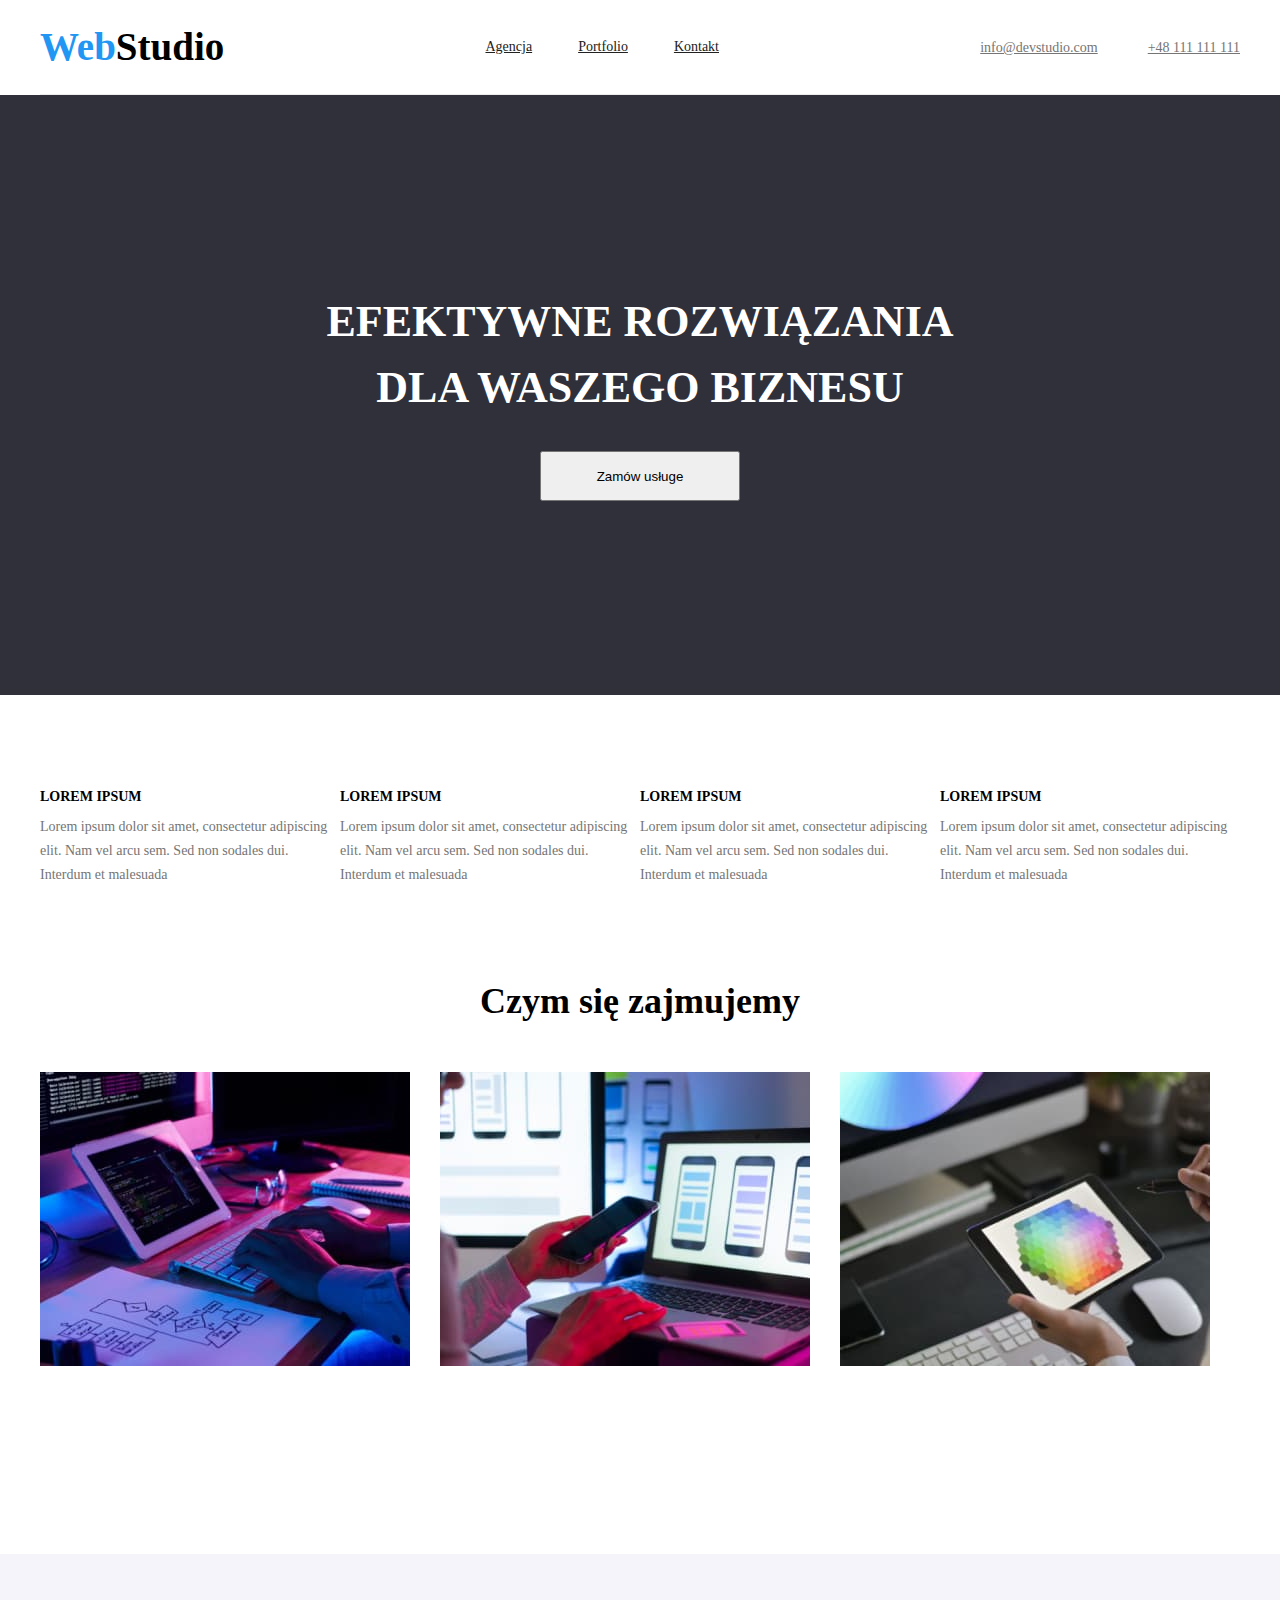
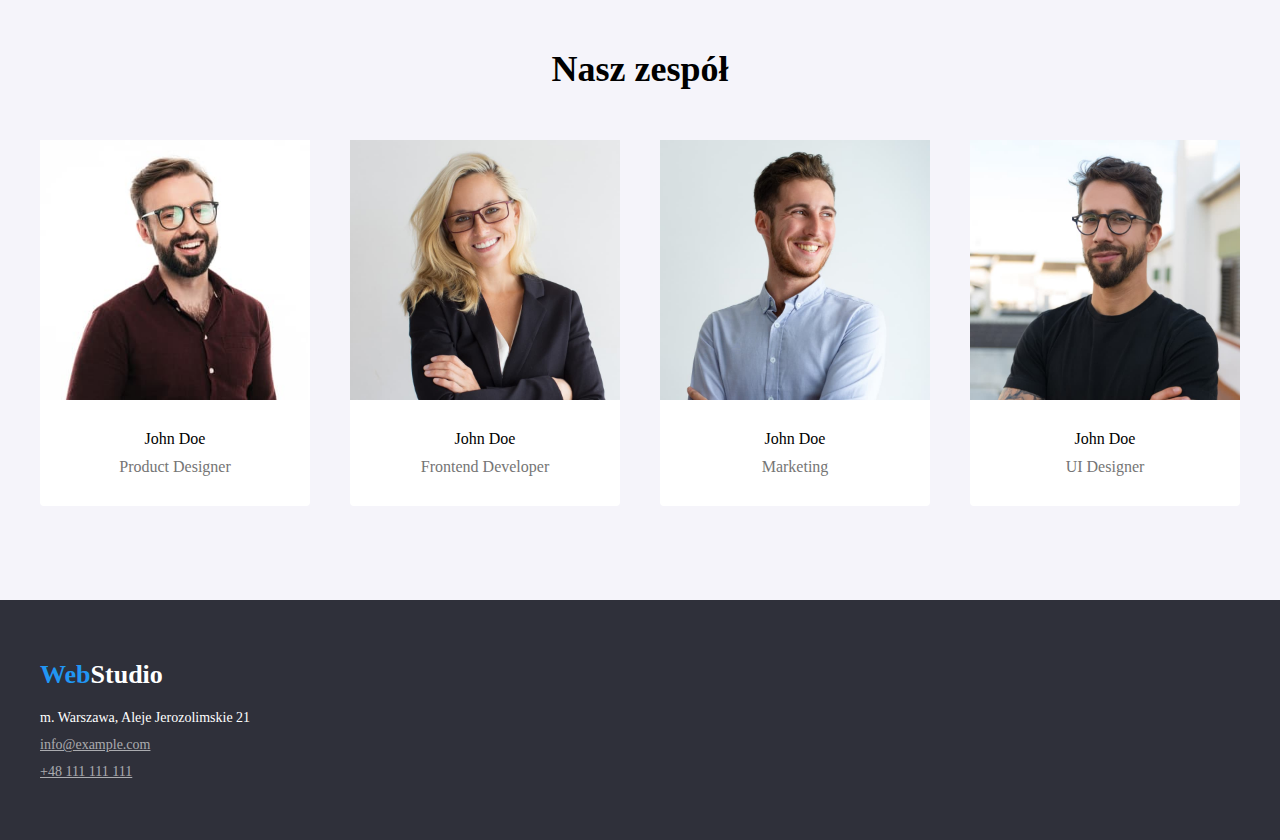
<file: index.html>
<!DOCTYPE html>
<html lang="pl">
  <head>
    <title>Studio - main page</title>
    <link rel="preconnect" href="https://fonts.googleapis.com" />
    <link rel="preconnect" href="https://fonts.gstatic.com" crossorigin />
    <link
      href="https://fonts.googleapis.com/css2?family=Montserrat:wght@400;700&family=Raleway:wght@700&family=Roboto:wght@400;500;700;900&display=swap"
      rel="stylesheet"
    />
    <link rel="stylesheet" href="./css/style.css" />
    <link
      rel="stylesheet"
      href="https://cdnjs.cloudflare.com/ajax/libs/modern-normalize/1.1.0/modern-normalize.min.css"
      integrity="sha512-wpPYUAdjBVSE4KJnH1VR1HeZfpl1ub8YT/NKx4PuQ5NmX2tKuGu6U/JRp5y+Y8XG2tV+wKQpNHVUX03MfMFn9Q=="
      crossorigin="anonymous"
      referrerpolicy="no-referrer"
    />
  </head>
  <body>
    <header class="page-header container">
      <a href="./index.html" class="web-title"
        ><h2>
          <span class="title-color1">Web</span
          ><span class="title-color2">Studio</span>
        </h2></a
      >
      <nav>
        <ul class="top-menu">
          <li class="menu-nav">
            <a class="menu-nav" href="Agencja">Agencja</a>
          </li>
          <li class="menu-nav">
            <a class="menu-nav" href="./portfolio.html">Portfolio</a>
          </li>
          <li class="menu-nav">
            <a class="menu-nav" href="Kontakt">Kontakt</a>
          </li>
        </ul>
      </nav>
      <nav>
        <ul class="top-menu">
          <li class="menu-link">
            <a class="link" href="mailto:info@devstudio.com"
              >info@devstudio.com</a
            >
          </li>
          <li class="menu-link">
            <a class="link" href="tel:+48111111111">+48 111 111 111</a>
          </li>
        </ul>
      </nav>
    </header>
    <main>
      <section>
        <ul class="bg-entry">
          <li>
            <h1 class="h1">
              EFEKTYWNE ROZWIĄZANIA <br />
              DLA WASZEGO BIZNESU
            </h1>
          </li>
          <li>
            <button class="button-entry" type="button">Zamów usługe</button>
          </li>
        </ul>
      </section>
      <section class="container">
        <ul class="main-page-card-set">
          <li class="main-page-card">
            <h4>LOREM IPSUM</h4>
            <p>
              Lorem ipsum dolor sit amet, consectetur adipiscing elit. Nam vel
              arcu sem. Sed non sodales dui. Interdum et malesuada
            </p>
          </li>
          <li class="main-page-card">
            <h4>LOREM IPSUM</h4>
            <p>
              Lorem ipsum dolor sit amet, consectetur adipiscing elit. Nam vel
              arcu sem. Sed non sodales dui. Interdum et malesuada
            </p>
          </li>
          <li class="main-page-card">
            <h4>LOREM IPSUM</h4>
            <p>
              Lorem ipsum dolor sit amet, consectetur adipiscing elit. Nam vel
              arcu sem. Sed non sodales dui. Interdum et malesuada
            </p>
          </li>
          <li class="main-page-card">
            <h4>LOREM IPSUM</h4>
            <p>
              Lorem ipsum dolor sit amet, consectetur adipiscing elit. Nam vel
              arcu sem. Sed non sodales dui. Interdum et malesuada
            </p>
          </li>
        </ul>
      </section>
      <section class="container">
        <h2 class="h2-what-we-do">Czym się zajmujemy</h2>
        <ul class="what-we-do-img">
          <li class="what-we-do-list">
            <img
              src="images/programer-working-his-desk.jpg"
              alt="programer-working-his-desk"
              width="370"
              height="294"
            />
          </li>
          <li class="what-we-do-list">
            <img
              src="images/team-creators-is-working-interface.jpg"
              alt="team-creators-is-working-interface"
              width="370"
              height="294"
            />
          </li>
          <li class="what-we-do-list">
            <img
              src="images/artist-web-desing-working.jpg"
              alt="artist-web-desing-working"
              width="370"
              height="294"
            />
          </li>
        </ul>
      </section>
      <section class="team-list">
        <div class="container">
          <h2 class="h2-team">Nasz zespół</h2>
          <ul class="members-list">
            <li class="desc-team">
              <figure>
                <img
                  src="images/John-Doe-1.jpg"
                  alt="Picture John Doe"
                  width="270"
                  height="260"
                />
                <figcaption>
                  <h4 class="h4-team-members">John Doe</h4>
                  <p class="member-position">Product Designer</p>
                </figcaption>
              </figure>
            </li>
            <li class="desc-team">
              <figure>
                <img
                  src="images/John-Doe-2.jpg"
                  alt="Picture John Doe"
                  width="270"
                  height="260"
                />
                <figcaption>
                  <h4 class="h4-team-members">John Doe</h4>
                  <p class="member-position">Frontend Developer</p>
                </figcaption>
              </figure>
            </li>
            <li class="desc-team">
              <figure>
                <img
                  src="images/John-Doe-3.jpg"
                  alt="Picture John Doe"
                  width="270"
                  height="260"
                />
                <figcaption>
                  <h4 class="h4-team-members">John Doe</h4>
                  <p class="member-position">Marketing</p>
                </figcaption>
              </figure>
            </li>
            <li class="desc-team">
              <figure>
                <img
                  src="images/John-Doe-4.jpg"
                  alt="Picture John Doe"
                  width="270"
                  height="260"
                />
                <figcaption>
                  <h4 class="h4-team-members">John Doe</h4>
                  <p class="member-position">UI Designer</p>
                </figcaption>
              </figure>
            </li>
          </ul>
        </div>
      </section>
    </main>
    <footer>
      <div class="container">
        <h2 class="web-title-footer">
          <span class="title-color1">Web</span
          ><span class="title-color3">Studio</span>
        </h2>
        <address class="address">m. Warszawa, Aleje Jerozolimskie 21</address>
        <address>
          <ul class="links-footer">
            <li class="footer-mail">
              <a class="address-footer" href="mailto:info@example.com"
                >info@example.com</a
              >
            </li>
            <li class="footer-tel">
              <a class="address-footer" href="tel:+48111111111"
                >+48 111 111 111</a
              >
            </li>
          </ul>
        </address>
      </div>
    </footer>
  </body>
</html>
</file>
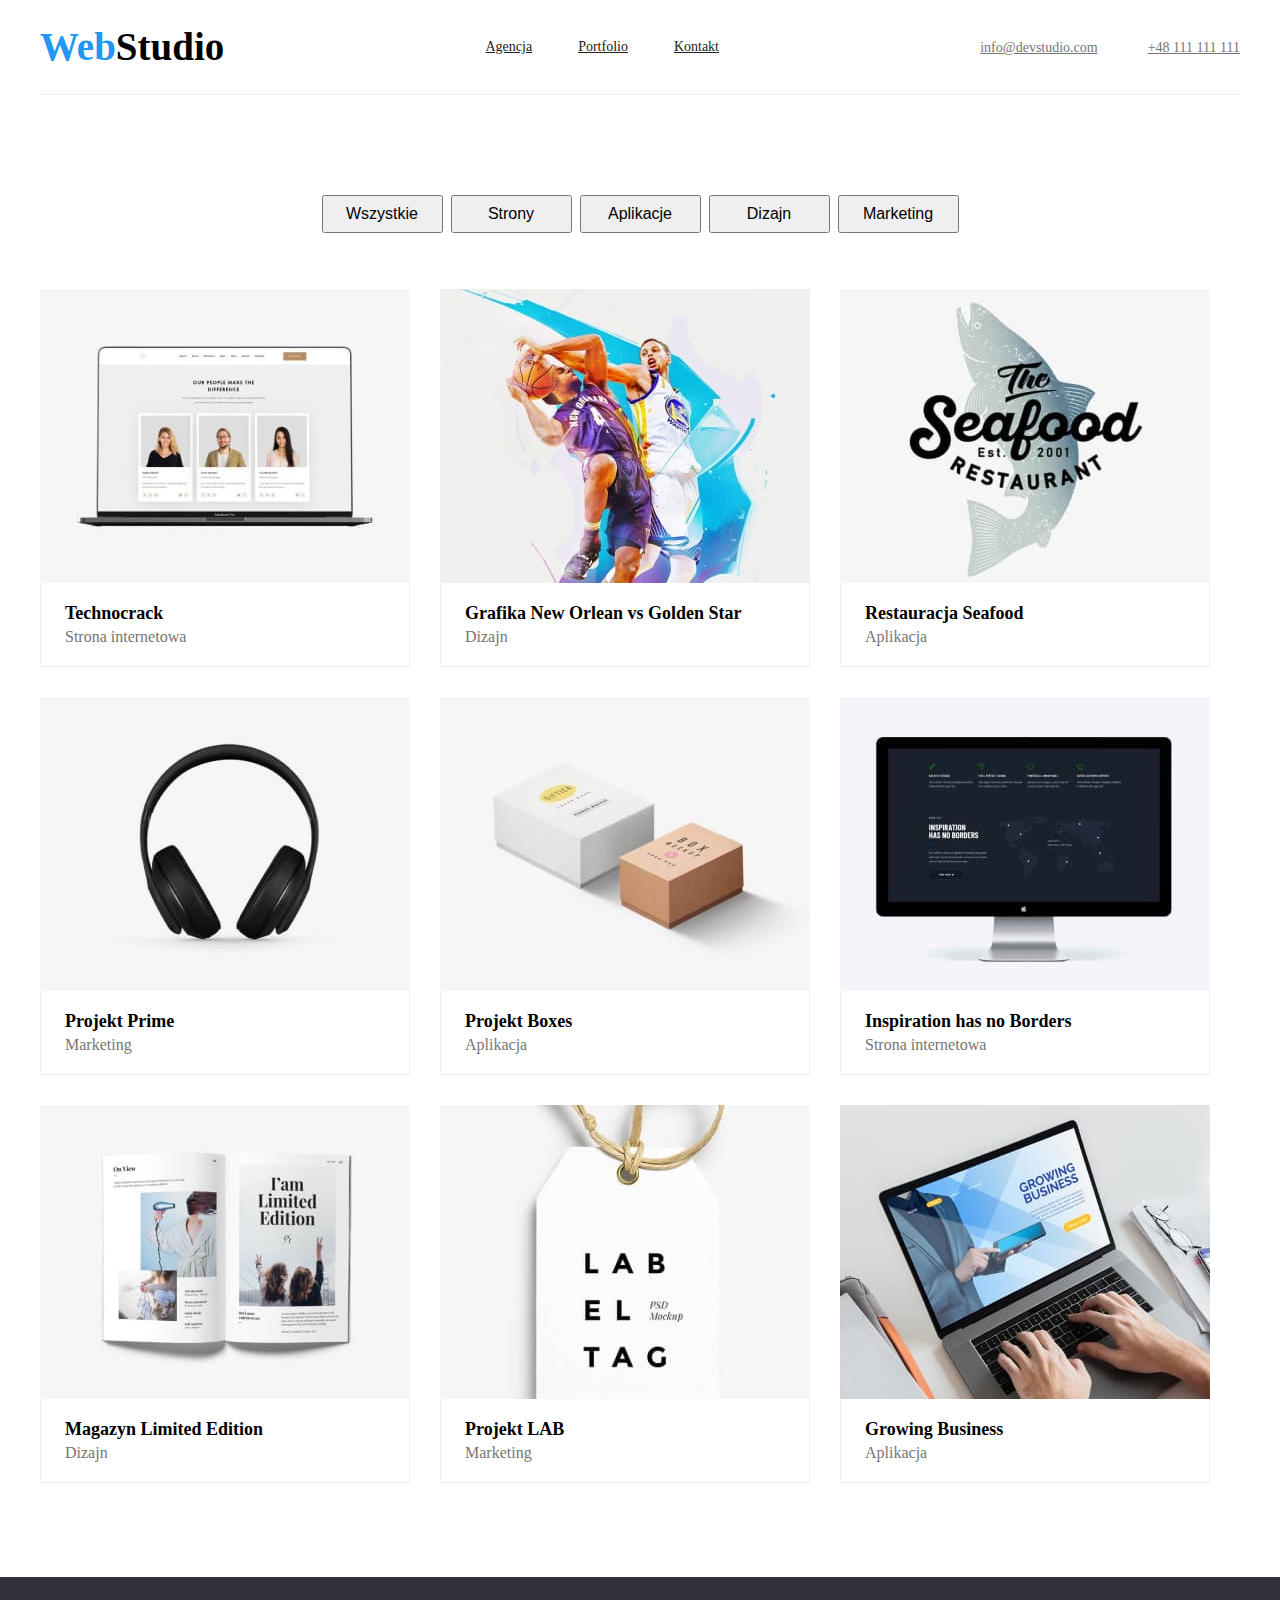
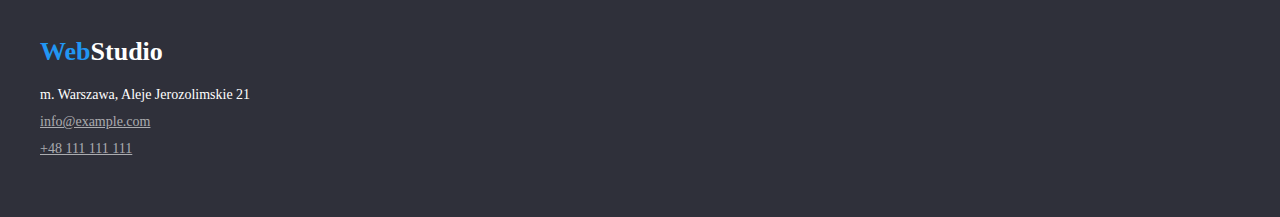
<file: portfolio.html>
<!DOCTYPE html>
<html lang="pl">
  <head>
    <title>Studio - portfolio</title>
    <link rel="preconnect" href="https://fonts.googleapis.com" />
    <link rel="preconnect" href="https://fonts.gstatic.com" crossorigin />
    <link
      href="https://fonts.googleapis.com/css2?family=Montserrat:wght@400;700&family=Raleway:wght@700&family=Roboto:wght@400;500;700;900&display=swap"
      rel="stylesheet"
    />
    <link rel="stylesheet" href="./css/style.css" />
    <link
      rel="stylesheet"
      href="https://cdnjs.cloudflare.com/ajax/libs/modern-normalize/1.1.0/modern-normalize.min.css"
      integrity="sha512-wpPYUAdjBVSE4KJnH1VR1HeZfpl1ub8YT/NKx4PuQ5NmX2tKuGu6U/JRp5y+Y8XG2tV+wKQpNHVUX03MfMFn9Q=="
      crossorigin="anonymous"
      referrerpolicy="no-referrer"
    />
  </head>
  <body>
    <header class="page-header container">
      <a href="./index.html" class="web-title"
        ><h2>
          <span class="title-color1">Web</span
          ><span class="title-color2">Studio</span>
        </h2></a
      >
      <nav>
        <ul class="top-menu">
          <li class="menu-nav">
            <a class="menu-nav" href="Agencja">Agencja</a>
          </li>
          <li class="menu-nav">
            <a class="menu-nav" href="./portfolio.html">Portfolio</a>
          </li>
          <li class="menu-nav">
            <a class="menu-nav" href="Kontakt">Kontakt</a>
          </li>
        </ul>
      </nav>
      <nav>
        <ul class="top-menu">
          <li class="menu-link">
            <a class="link" href="mailto:info@devstudio.com"
              >info@devstudio.com</a
            >
          </li>
          <li class="menu-link">
            <a class="link" href="tel:+48111111111">+48 111 111 111</a>
          </li>
        </ul>
      </nav>
    </header>
    <main>
      <div class="container">
        <ul class="portfolio-button">
          <li class="portfolio-button-list">
            <button class="button-task" type="button">Wszystkie</button>
          </li>
          <li class="portfolio-button-list">
            <button class="button-task" type="button">Strony</button>
          </li>
          <li class="portfolio-button-list">
            <button class="button-task" type="button">Aplikacje</button>
          </li>
          <li class="portfolio-button-list">
            <button class="button-task" type="button">Dizajn</button>
          </li>
          <li class="portfolio-button-list">
            <button class="button-task" type="button">Marketing</button>
          </li>
        </ul>
      </div>
      <div class="container">
        <ul class="portfolio-card-set">
          <li class="portfolio-card">
            <figure>
              <img
                src="images/Laptop.jpg"
                alt="Laptop"
                width="370"
                height="294"
              />
              <figcaption class="portfolio-task">
                <h4 class="h4-task">Technocrack</h4>
                <p class="p-task">Strona internetowa</p>
              </figcaption>
            </figure>
          </li>
          <li class="portfolio-main-list">
            <figure>
              <img
                src="images/Two-basketball-players.jpg"
                alt="Two basketball players"
                width="370"
                height="294"
              />
              <figcaption class="portfolio-task">
                <h4 class="h4-task">Grafika New Orlean vs Golden Star</h4>
                <p class="p-task">Dizajn</p>
              </figcaption>
            </figure>
          </li>
          <li class="portfolio-main-list">
            <figure>
              <img
                src="images/Seafood-logo.jpg"
                alt="Seafood logo"
                width="370"
                height="294"
              />
              <figcaption class="portfolio-task">
                <h4 class="h4-task">Restauracja Seafood</h4>
                <p class="p-task">Aplikacja</p>
              </figcaption>
            </figure>
          </li>
          <li class="portfolio-main-list">
            <figure>
              <img
                src="images/Headphones.jpg"
                alt="Headphones"
                width="370"
                height="294"
              />
              <figcaption class="portfolio-task">
                <h4 class="h4-task">Projekt Prime</h4>
                <p class="p-task">Marketing</p>
              </figcaption>
            </figure>
          </li>
          <li class="portfolio-main-list">
            <figure>
              <img
                src="images/Two-boxes.jpg"
                alt="Two boxes"
                width="370"
                height="294"
              />
              <figcaption class="portfolio-task">
                <h4 class="h4-task">Projekt Boxes</h4>
                <p class="p-task">Aplikacja</p>
              </figcaption>
            </figure>
          </li>
          <li class="portfolio-main-list">
            <figure>
              <img
                src="images/Monitor.jpg"
                alt="Monitor"
                width="370"
                height="294"
              />
              <figcaption class="portfolio-task">
                <h4 class="h4-task">Inspiration has no Borders</h4>
                <p class="p-task">Strona internetowa</p>
              </figcaption>
            </figure>
          </li>
          <li class="portfolio-main-list">
            <figure>
              <img src="images/Book.jpg" alt="Book" width="370" height="294" />
              <figcaption class="portfolio-task">
                <h4 class="h4-task">Magazyn Limited Edition</h4>
                <p class="p-task">Dizajn</p>
              </figcaption>
            </figure>
          </li>
          <li class="portfolio-main-list">
            <figure>
              <img
                src="images/Label.jpg"
                alt="Label"
                width="370"
                height="294"
              />
              <figcaption class="portfolio-task">
                <h4 class="h4-task">Projekt LAB</h4>
                <p class="p-task">Marketing</p>
              </figcaption>
            </figure>
          </li>
          <li class="portfolio-main-list">
            <figure>
              <img
                src="images/Working-on-a-laptop.jpg"
                alt="Working on a laptop"
                width="370"
                height="294"
              />
              <figcaption class="portfolio-task">
                <h4 class="h4-task">Growing Business</h4>
                <p class="p-task">Aplikacja</p>
              </figcaption>
            </figure>
          </li>
        </ul>
      </div>
    </main>
    <footer>
      <div class="container">
        <h2 class="web-title-footer">
          <span class="title-color1">Web</span
          ><span class="title-color3">Studio</span>
        </h2>
        <address class="address">m. Warszawa, Aleje Jerozolimskie 21</address>
        <address>
          <ul class="links-footer">
            <li class="footer-mail">
              <a class="address-footer" href="mailto:info@example.com"
                >info@example.com</a
              >
            </li>
            <li class="footer-tel">
              <a class="address-footer" href="tel:+48111111111"
                >+48 111 111 111</a
              >
            </li>
          </ul>
        </address>
      </div>
    </footer>
  </body>
</html>
</file>
<file: css/style.css>
.body {
  font-family: "Roboto", sans-serif;
}
:root {
  --brand-color: #212121;
  --link-button-color: #2196f3;
  --note-link-color: #757575;
  --background-color-menu: #2f303a;
  --title-color2: #000000;
  --text-color-white: #ffffff;
  --footer-address-color: #ffffff99;
}
* {
  box-sizing: border-box;
  margin: 0;
  padding: 0;
}
.container {
  max-width: 1200px;
  padding: 0;
  margin: 0 auto;
}
.section {
  padding: 94px 0;
}
img {
  display: block;
}
.page-header {
  display: flex;
  justify-content: space-between;
  align-items: center;
  border-bottom: 1px solid #ececec;
}
.title-color1 {
  color: var(--link-button-color);
  font-weight: 700;
}
.title-color2 {
  color: var(--title-color2);
}
.title-color3 {
  color: var(--text-color-white);
}
.web-title {
  display: block;
  padding: 24px 0px 25px 0px;
  text-decoration: none;
  font-size: 26px;
}
.top-menu {
  display: flex;
  list-style: none;
}
.top-menu > .menu-nav:not(:last-child) {
  margin-right: 46px;
}
.top-menu > .menu-link:not(:last-child) {
  margin-right: 50px;
}
.link:focus,
.link:hover {
  color: var(--link-button-color);
  text-decoration: none;
}
.address-footer:focus,
.address-footer:hover {
  color: var(--link-button-color);
  text-decoration: none;
}
.link {
  cursor: pointer;
  font-weight: 500;
  font-size: 14px;
  color: var(--note-link-color);
  font-style: normal;
}
.address {
  font-size: 14px;
  font-style: normal;
  color: var(--text-color-white);
}
.menu-nav:focus,
.menu-nav:hover {
  color: var(--link-button-color);
  text-decoration: none;
}
.menu-nav {
  cursor: pointer;
  font-weight: 500;
  font-size: 14px;
  color: var(--brand-color);
}
.button-entry:hover,
.button-entry:focus {
  background-color: var(--link-button-color);
  color: var(--text-color-white);
  border-color: var(--link-button-color);
}
.button-task:hover,
.button-task:focus {
  background-color: var(--link-button-color);
  color: var(--text-color-white);
  border-color: var(--link-button-color);
}
.button-entry {
  cursor: pointer;
  width: 200px;
  height: 50px;
  margin-top: 30px;
}
.bg-entry {
  background-color: var(--background-color-menu);
  color: var(--text-color-white);
  font-weight: 900;
  height: 600px;
  list-style: none;
  display: flex;
  flex-direction: column;
  justify-content: center;
  align-items: center;
}
.h1 {
  font-size: 44px;
  line-height: 1.5;
  text-align: center;
}
.main-page-card-set {
  list-style: none;
  display: flex;
  justify-content: space-between;
  margin-top: 94px;
}
.main-page-card h4 {
  font-weight: 700;
  font-size: 14px;
  margin-bottom: 10px;
}
.main-page-card p {
  color: var(--note-link-color);
  font-size: 14px;
  line-height: 1.7;
}
.h2-what-we-do {
  font-weight: 700;
  font-size: 36px;
  display: flex;
  justify-content: center;
  margin-top: 94px;
}
.what-we-do-img {
  list-style: none;
  display: flex;
  margin-top: 50px;
}
.what-we-do-img > .what-we-do-list:not(:last-child) {
  margin-right: 30px;
}
.team-list {
  background-color: #f5f4fa;
}
.h2-team {
  font-weight: 700;
  font-size: 36px;
  display: flex;
  justify-content: center;
  margin-top: 188px;
  padding-top: 94px;
}
.members-list {
  list-style: none;
  display: flex;
  justify-content: space-between;
  margin-top: 50px;
  padding-bottom: 94px;
}
.h4-team-members {
  font-weight: 500;
  font-size: 16px;
  margin-top: 30px;
  text-align: center;
}
.member-position {
  font-size: 16px;
  color: var(--note-link-color);
  margin-top: 10px;
  margin-bottom: 30px;
  text-align: center;
}
.desc-team {
  background-color: var(--text-color-white);
  border-bottom-right-radius: 4px;
  border-bottom-left-radius: 4px;
}
footer {
  background-color: var(--background-color-menu);
}
.address-footer {
  color: var(--footer-address-color);
  cursor: pointer;
  font-weight: 500;
  font-size: 14px;
  font-style: normal;
}
.web-title-footer {
  text-decoration: none;
  font-size: 26px;
  padding-top: 60px;
}
.address {
  margin-top: 20px;
}
.links-footer {
  list-style: none;
}
.footer-mail {
  margin-top: 9px;
  margin-bottom: 9px;
}
.footer-tel {
  padding-bottom: 60px;
}
.portfolio-button {
  list-style: none;
  display: flex;
  justify-content: center;
  margin-top: 100px;
}
.button-task {
  cursor: pointer;
  font-size: 16px;
  width: 121px;
  height: 38px;
}
.portfolio-button > .portfolio-button-list:not(:last-child) {
  margin-right: 8px;
}
.portfolio-card-set {
  list-style: none;
  margin-top: 56px;
  margin-bottom: 94px;
  display: flex;
  flex-wrap: wrap;
  gap: 30px;
}
.h4-task {
  font-weight: 700;
  font-size: 18px;
  padding: 20px 24px 4px 24px;
}
.p-task {
  font-size: 16px;
  color: var(--note-link-color);
  padding: 0px 24px 20px 24px;
}
.portfolio-task {
  border-right: 1px solid #eeeeee;
  border-bottom: 1px solid #eeeeee;
  border-left: 1px solid #eeeeee;
}
</file>
